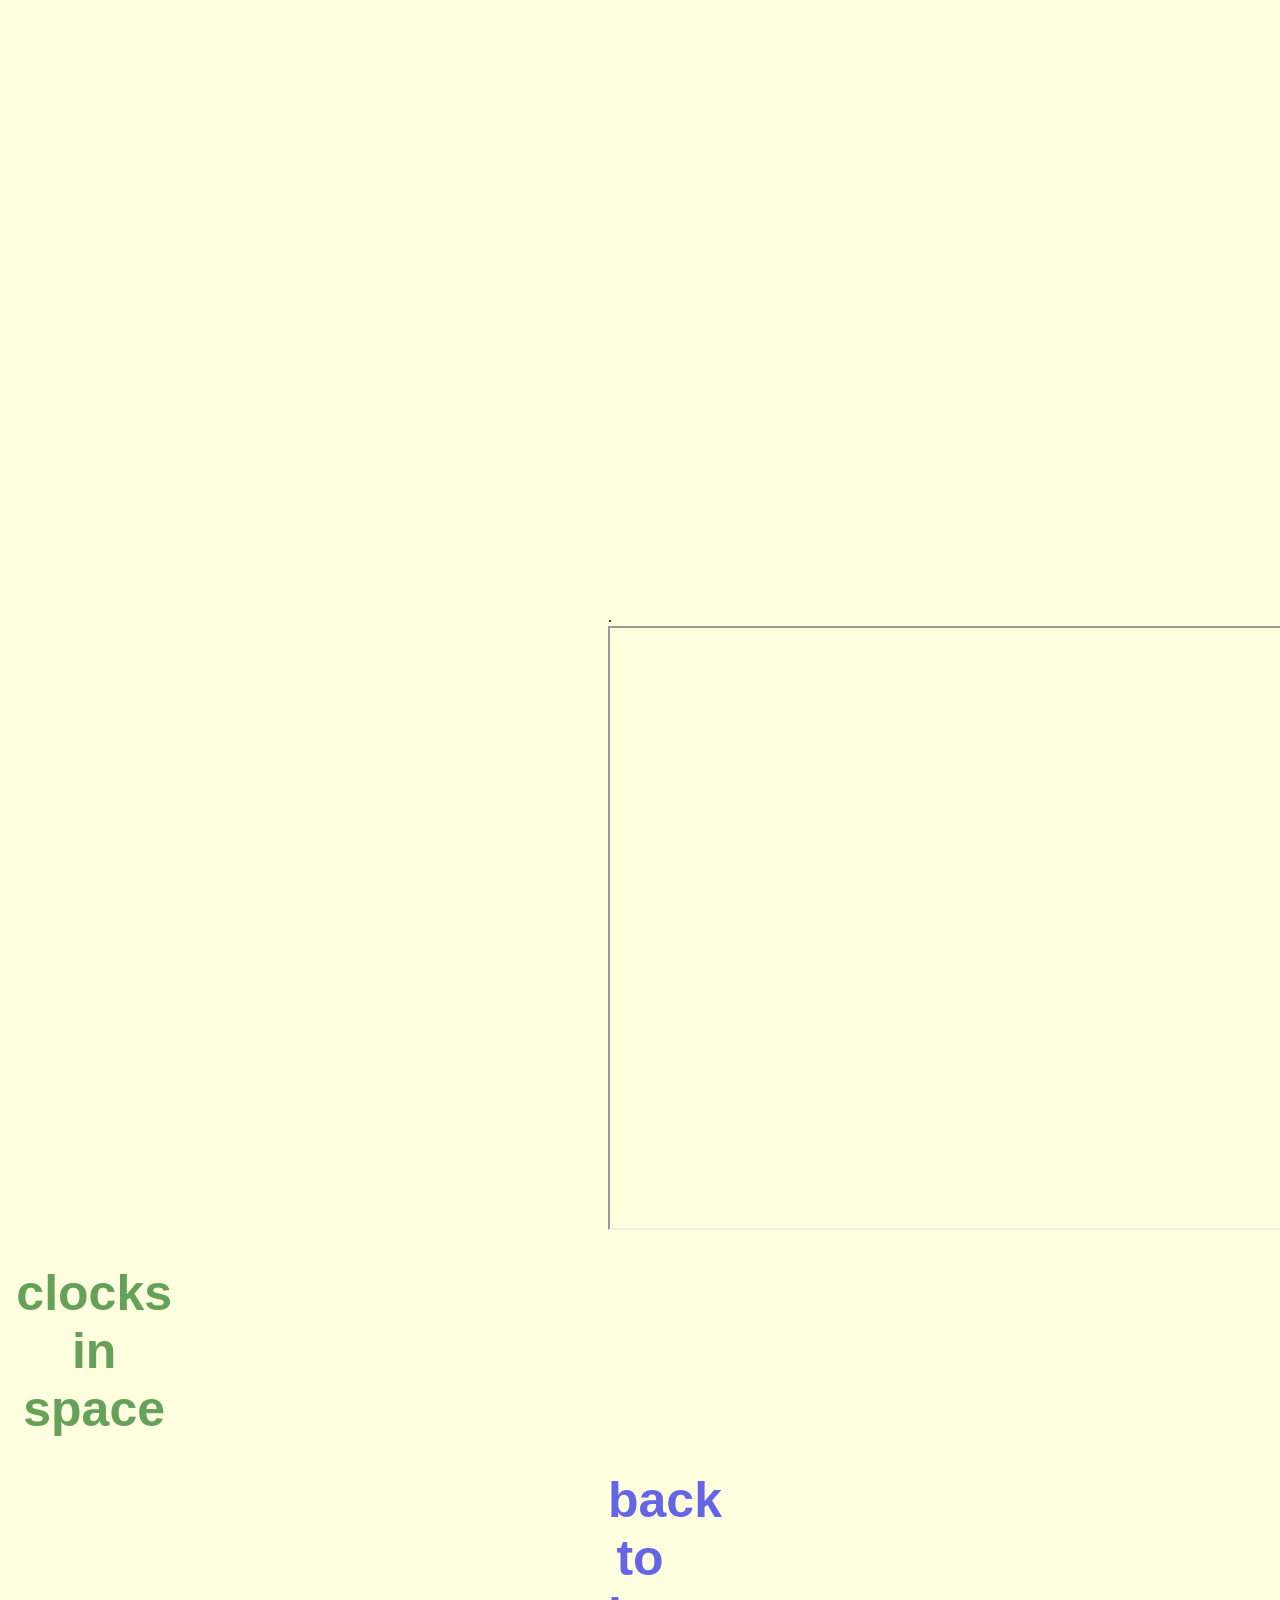
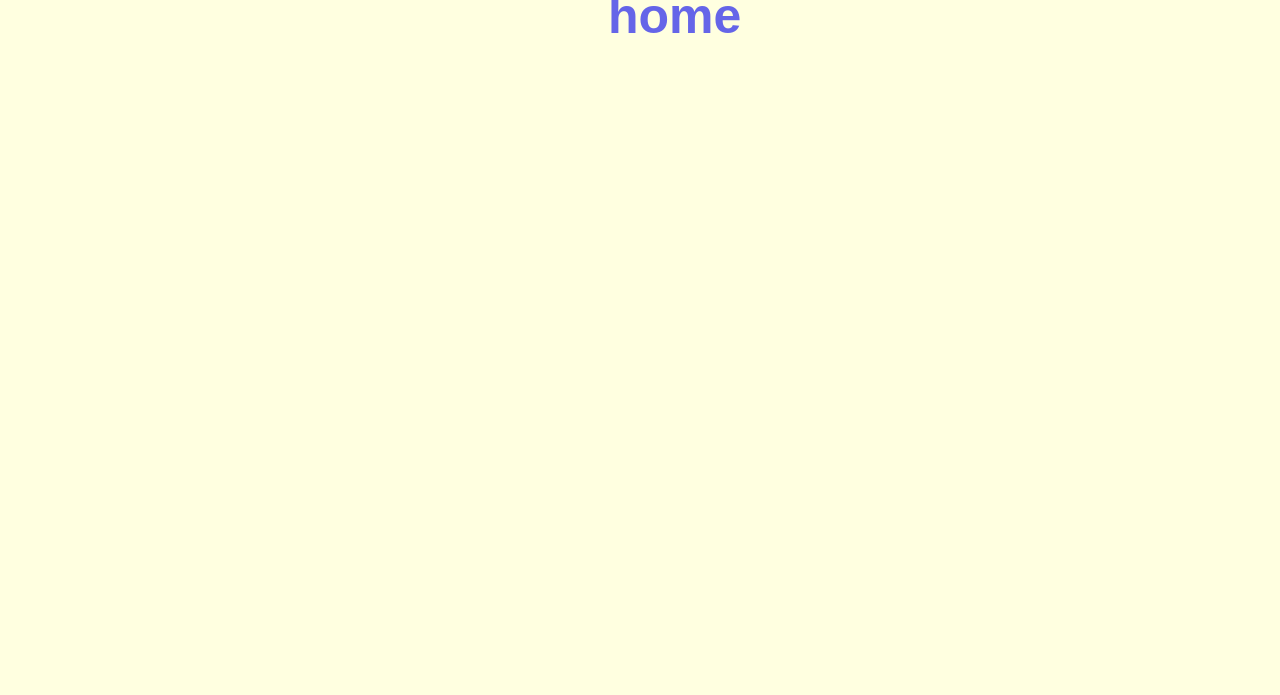
<file: clocc.html>
.<!DOCTYPE html>
<html>
    <title>merna's clock</title>
     <head> 
<link rel="stylesheet" type="text/css" href=clocc.css>

<body>
    
<iframe style="width: 800px; height: 600px; overflow: hidden;"scrolling="no" src="https://editor.p5js.org/mernaahmedd/embed/oDExov6K"></iframe>
 
<h1>clocks in space</h1>    
<h2> <a href= "index.html"style="text-decoration: none;"> back to home </a></h2>
</file>
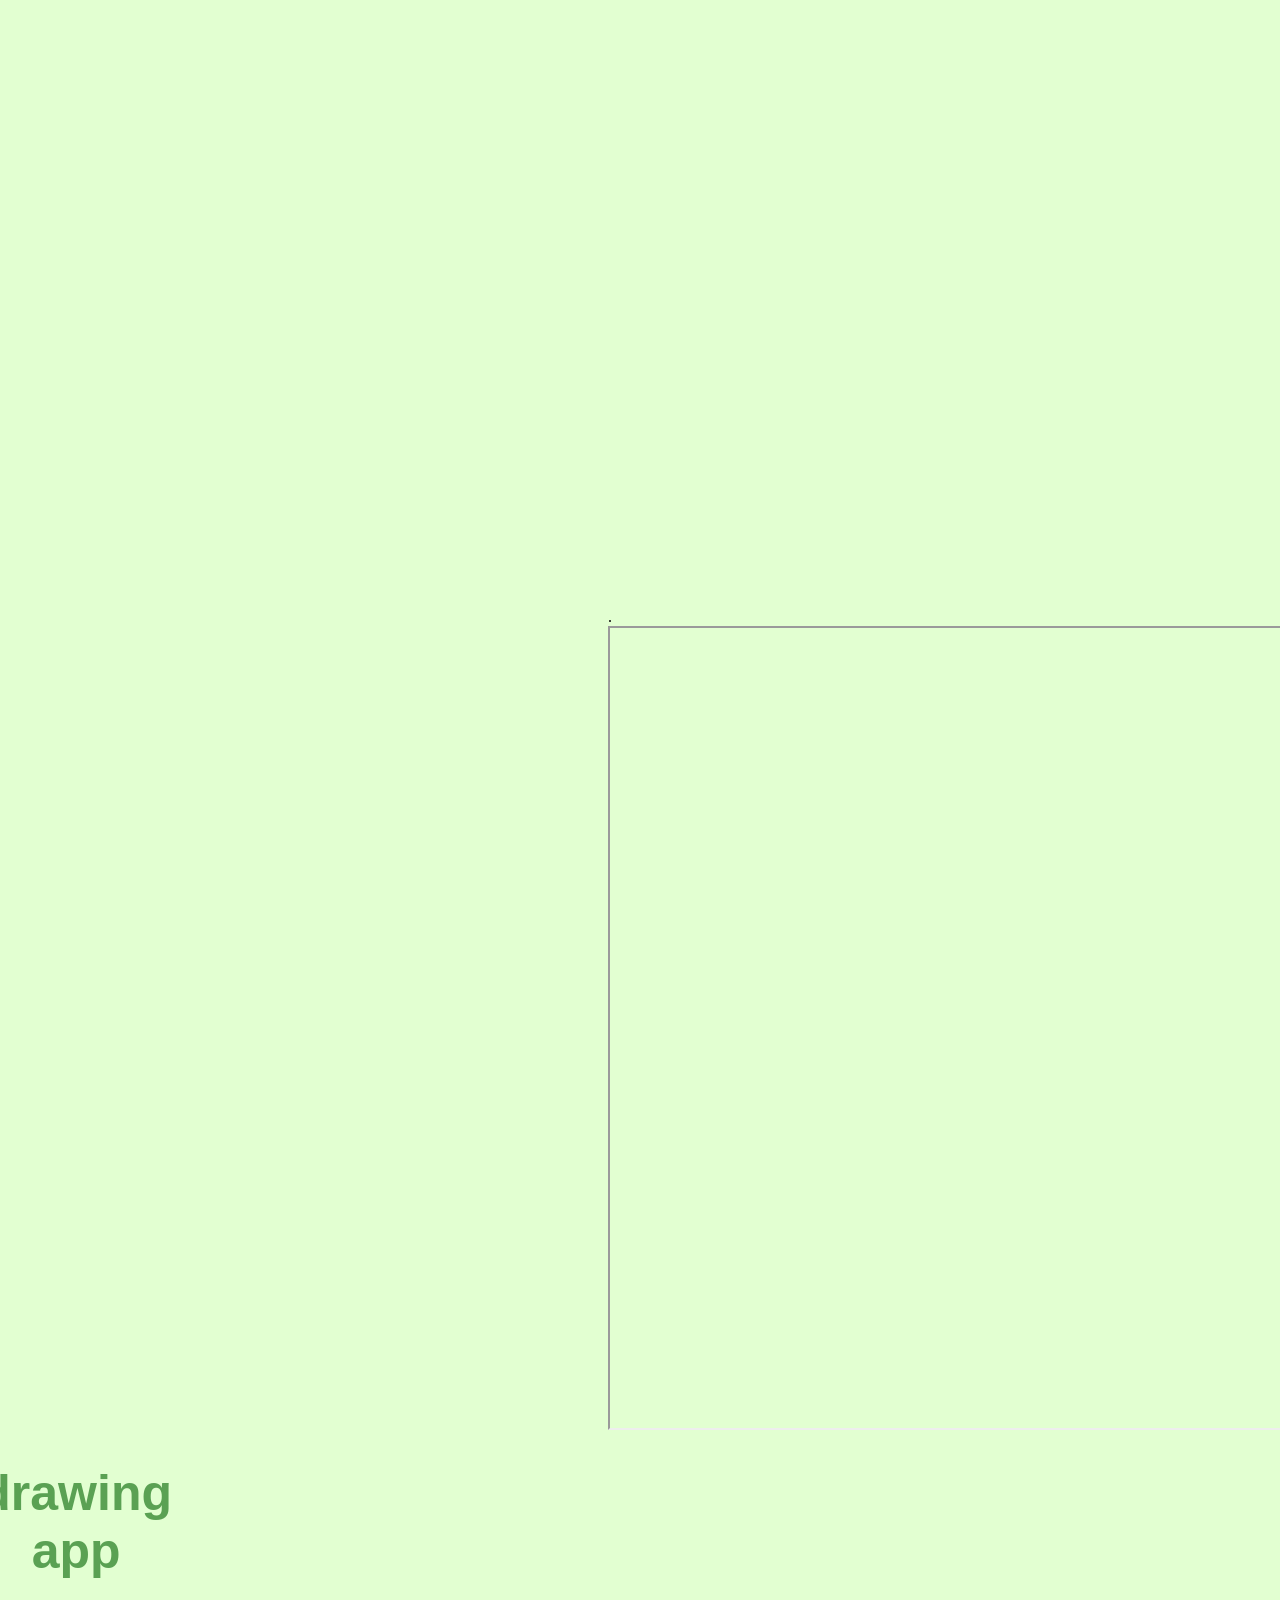
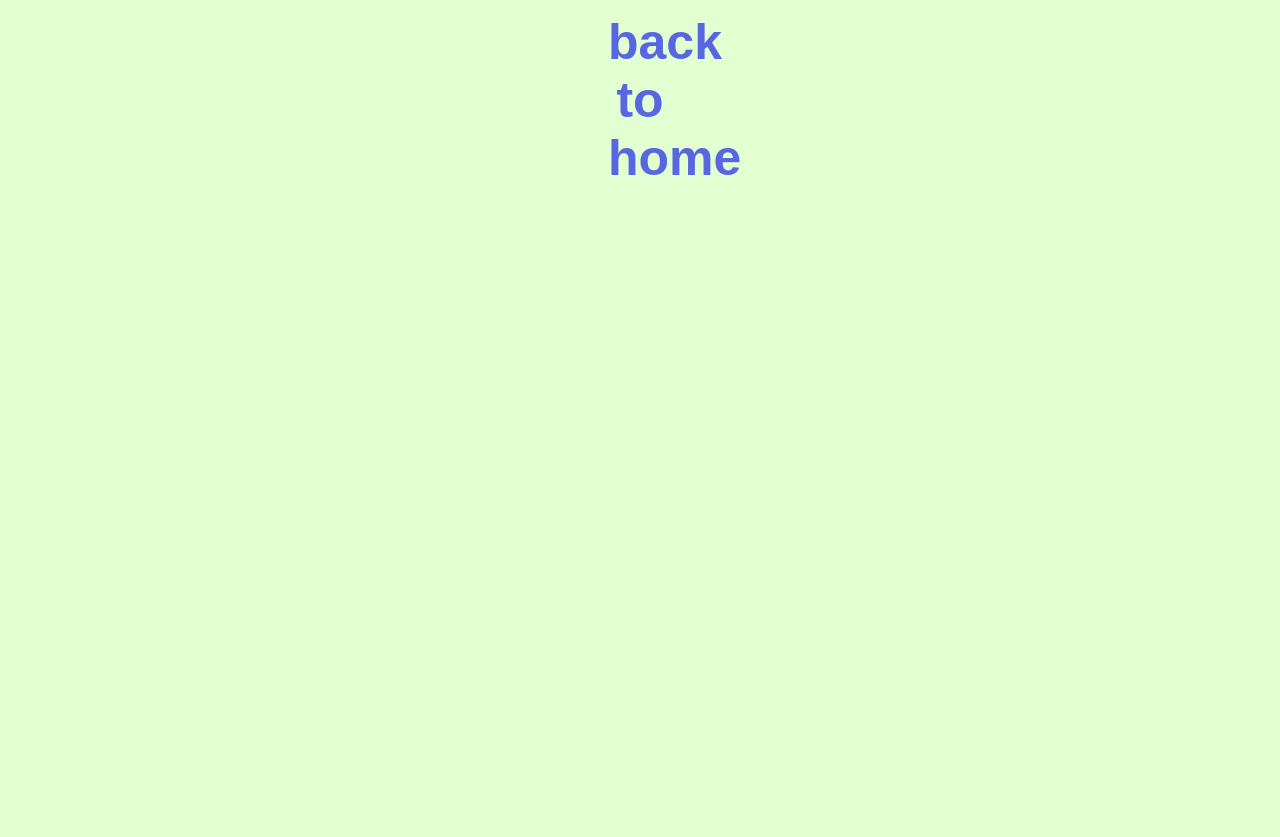
<file: DRAWING APP.html>
.<!DOCTYPE html>
<html>
    <title>merna's drawing app</title>
     <head> 
<link rel="stylesheet" type="text/css" href=drawing%20app.css>

<body>
    
<iframe style="width: 800px; height: 800px; overflow: hidden;"scrolling="no" src="https://editor.p5js.org/mernaahmedd/embed/1z8yCJsZX"></iframe>
 
<h1>drawing app</h1>    
<h2> <a href= "index.html"style="text-decoration: none;"> back to home </a></h2>
</file>
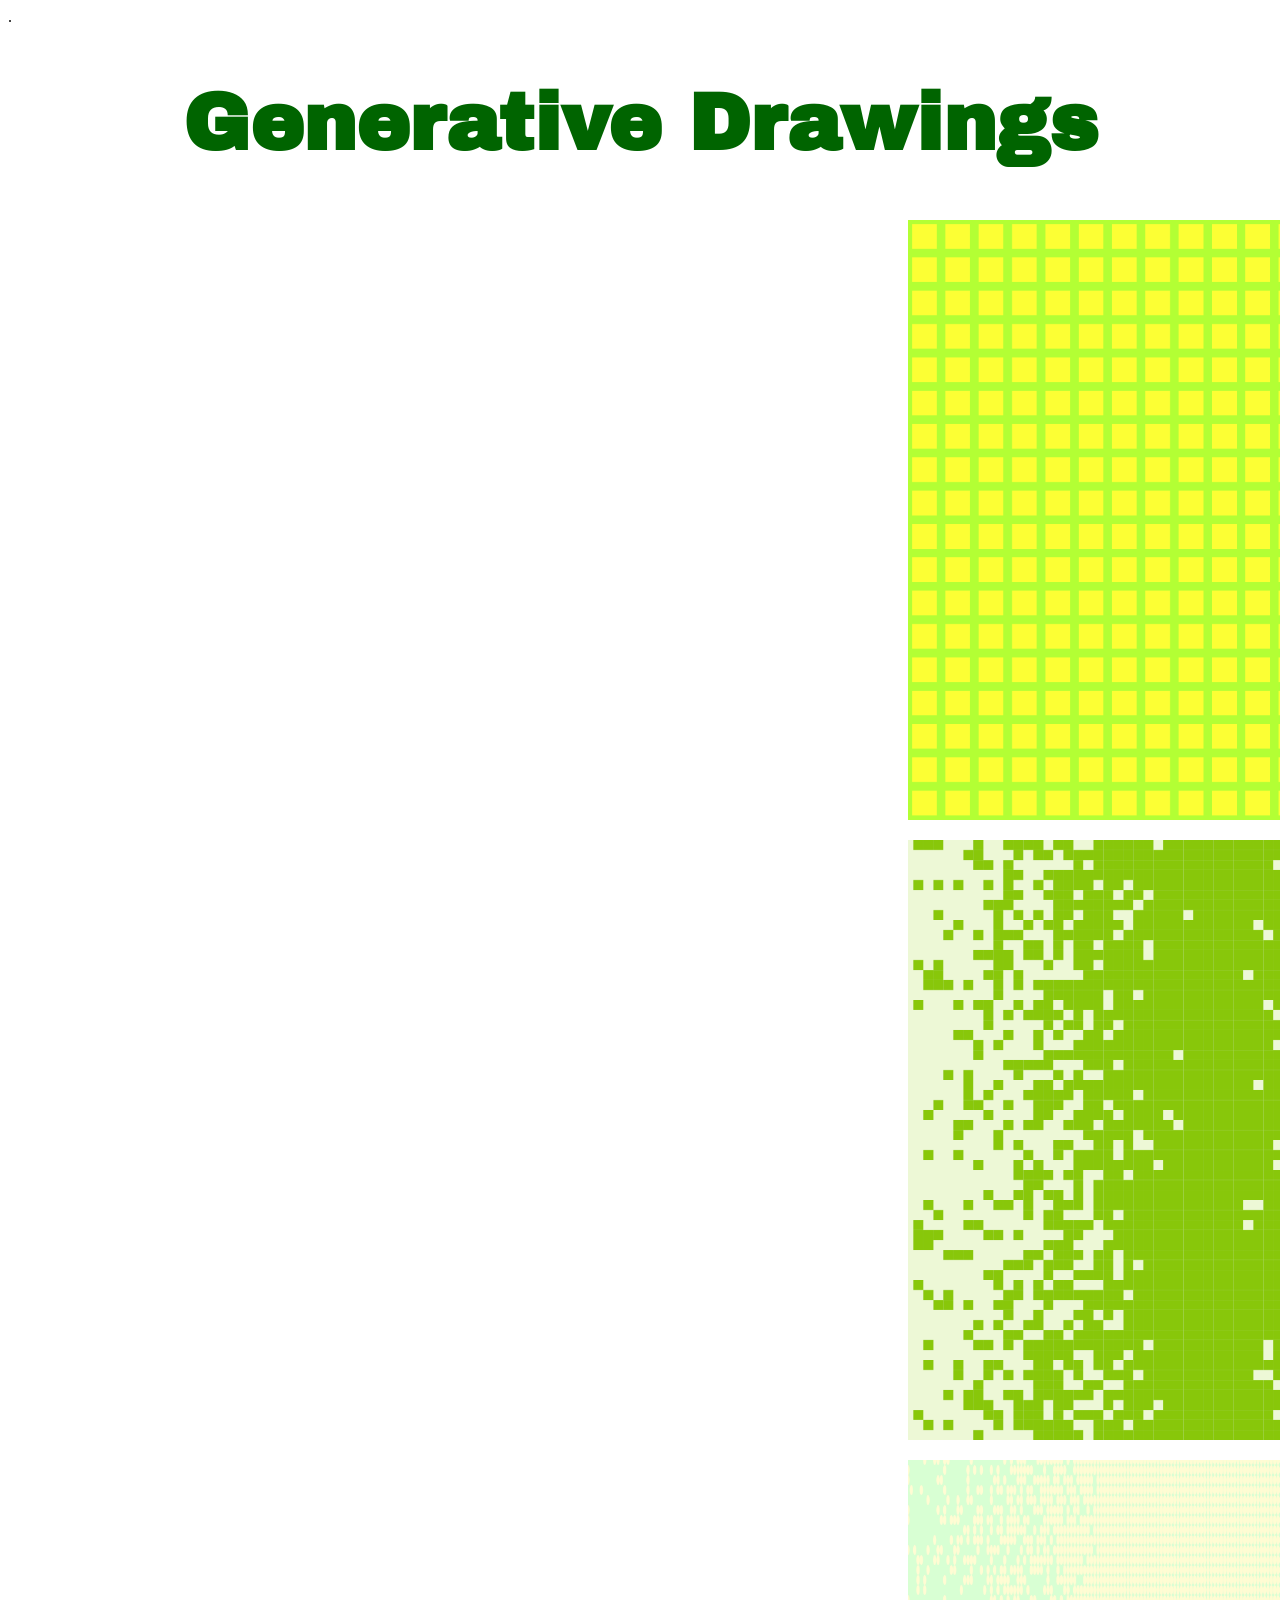
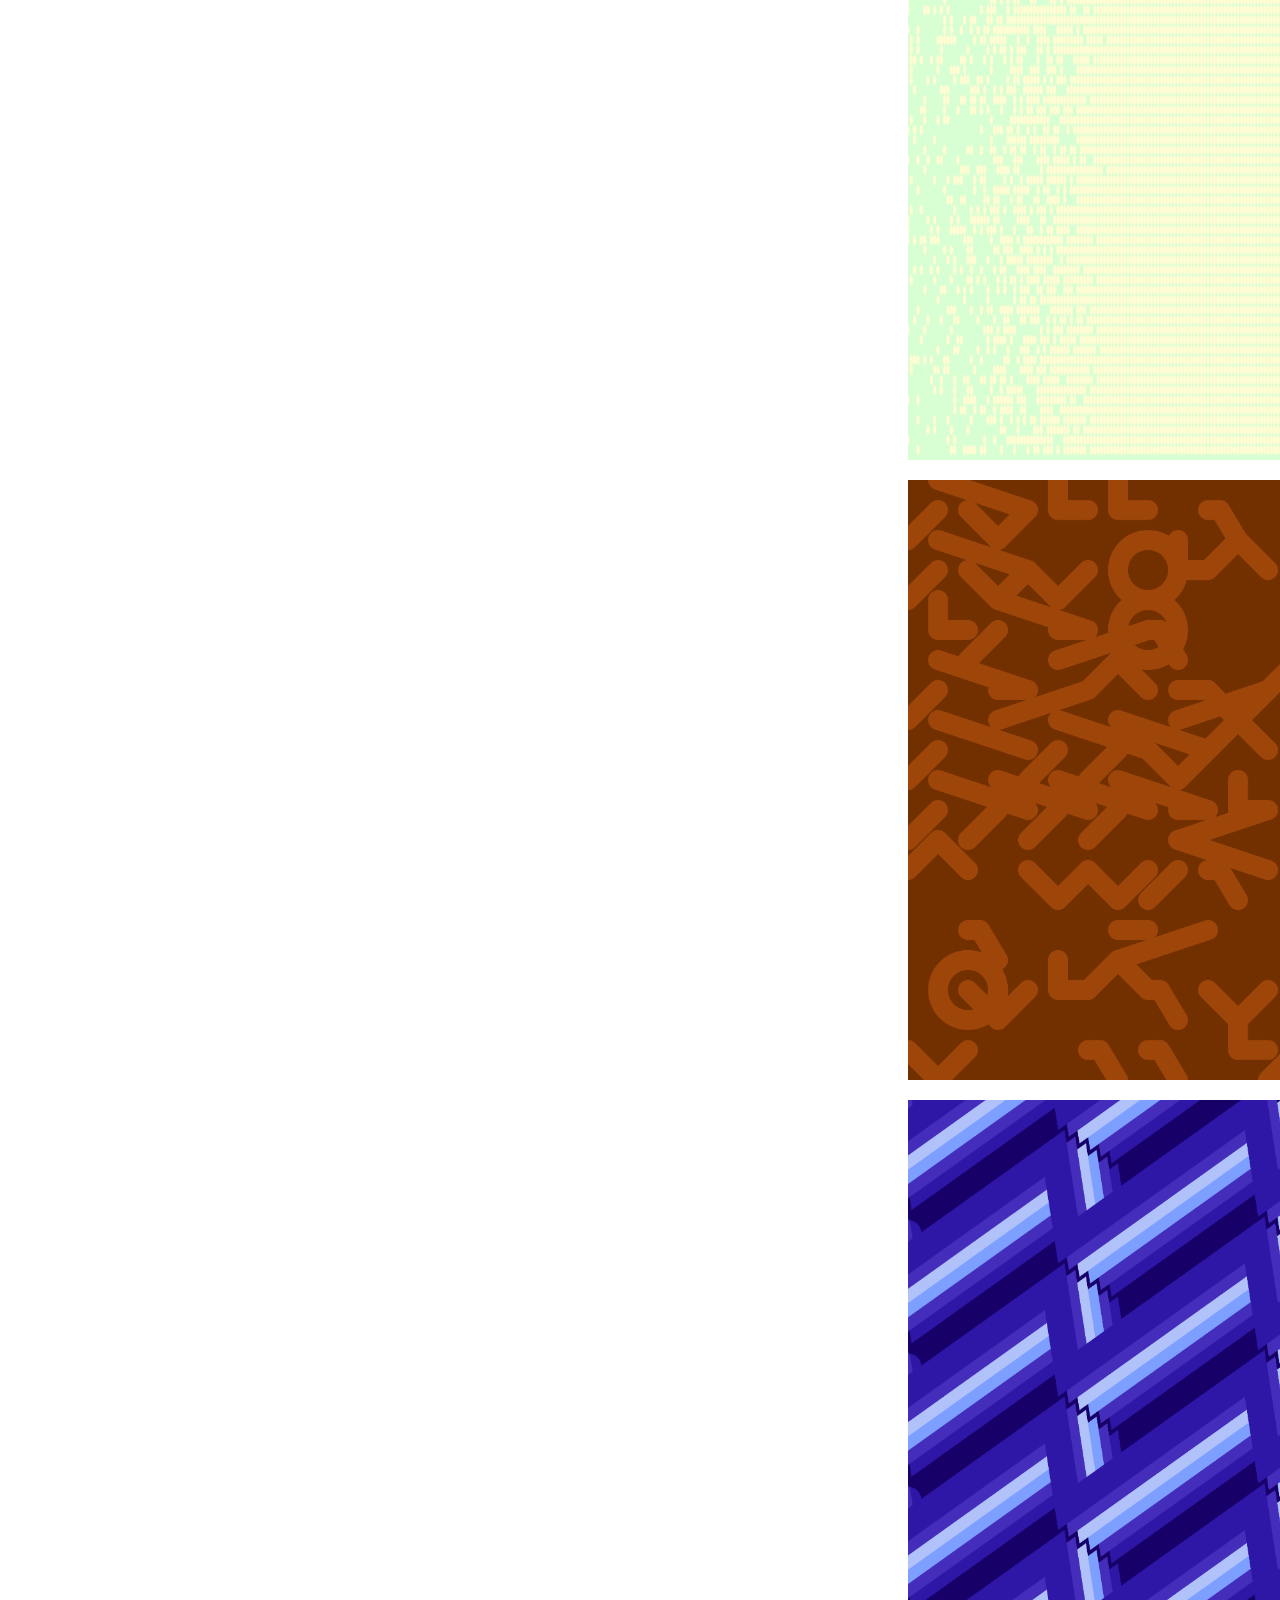
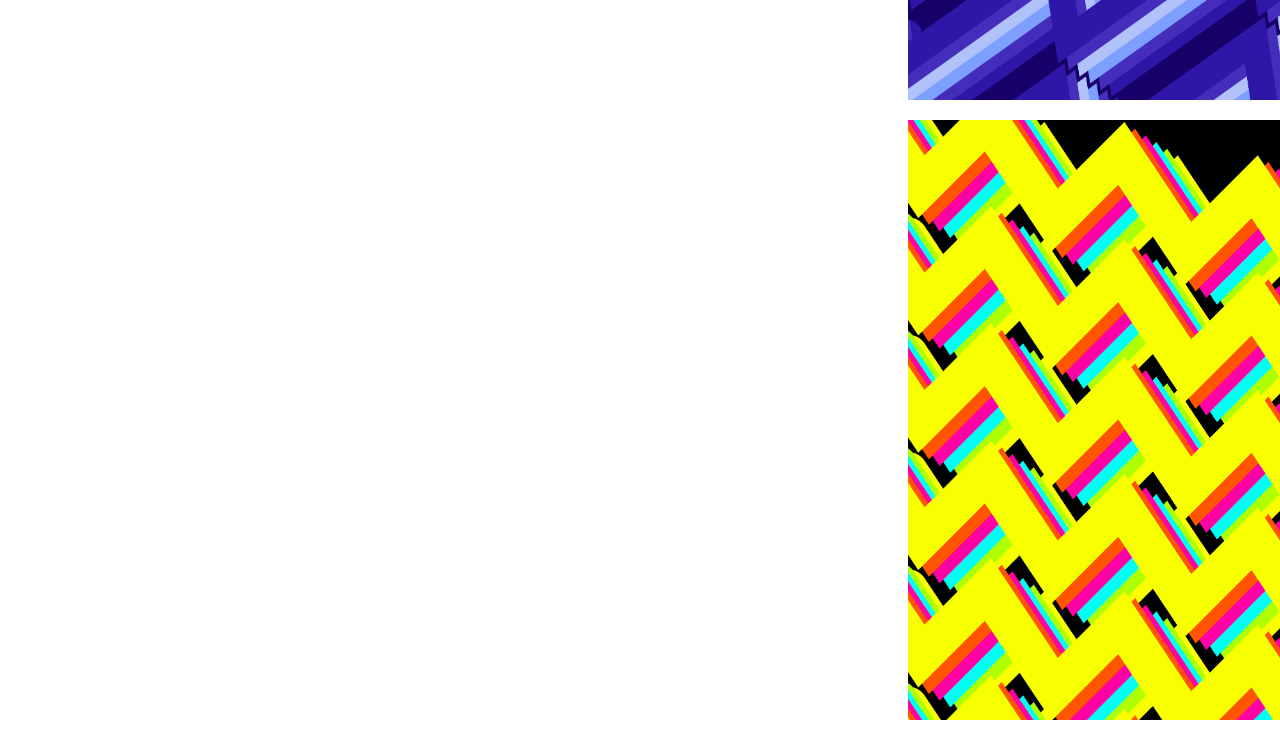
<file: gen.html>
.
 <!DOCTYPE html>
 <html>
 <title>merna's generative drawings</title>

 <head>
      <link rel="stylesheet" type="text/css" href="gen.css">
     <link href="https://fonts.googleapis.com/css?family=Archivo+Black&display=swap" rel="stylesheet">
     
     
<body>
     
     <h1> Generative Drawings</h1>
    <h2><img src="merna_design_1.png" width="600px"></h2>
    <div> <h2> <img src="merna_design_3.png" width="600px"></h2></div>
     <div> <h2> <img src="merna_design_4.png" width="600px"></h2></div>
     <div> <h2> <img src="merna_design_5.png" width="600px"></h2></div>
     <div> <h2> <img src="merna_design_6.png" width="600px"></h2></div>
     <div> <h2> <img src="merna_design_7.png" width="600px"></h2></div>
</file>
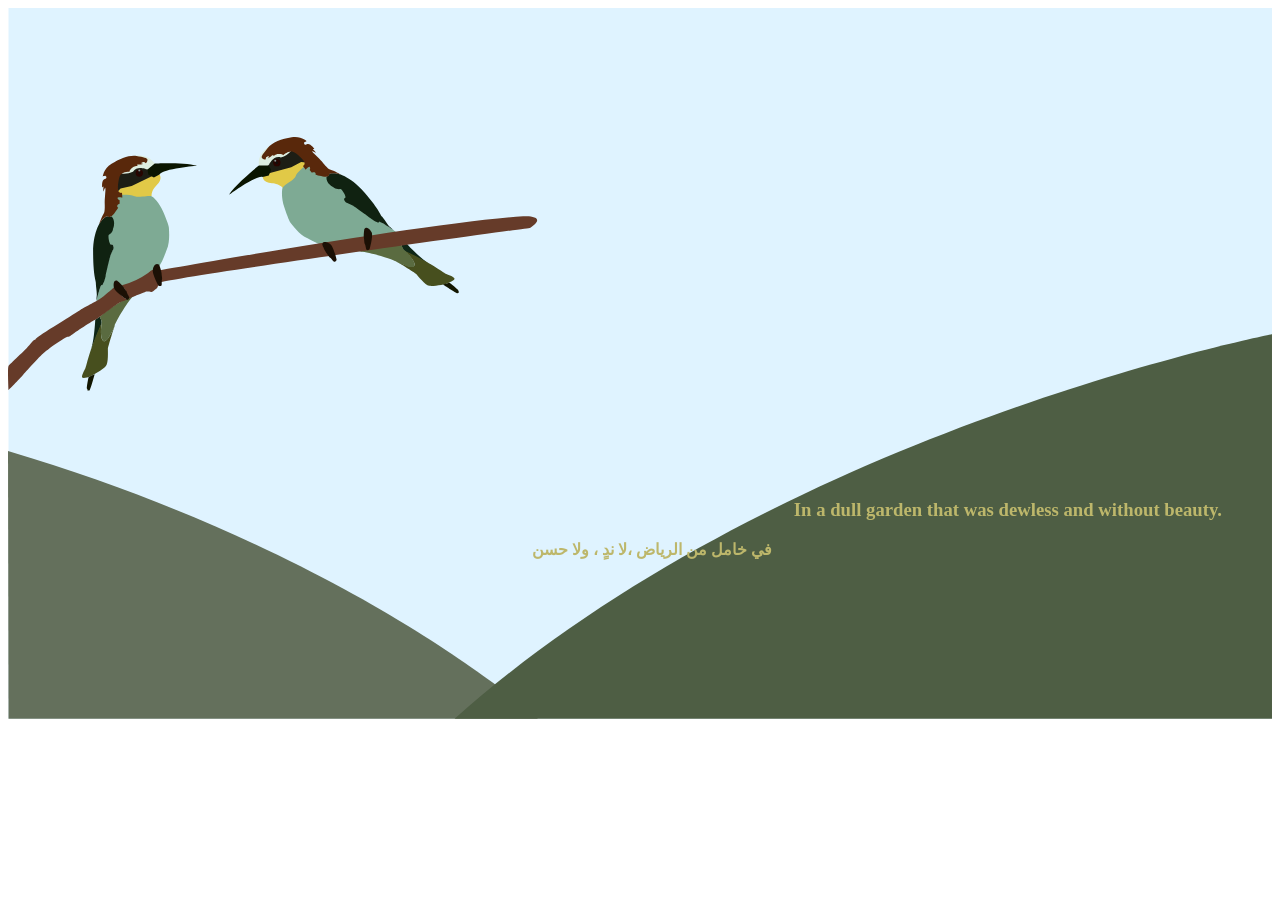
<file: poem.html>
<!DOCTYPE html>
<html>
    <title>merna ahmed</title>
    
<head>
<link rel="stylesheet" type="text/css" href="poem.css">
<link href="https://fonts.googleapis.com/css?family=Almarai&display=swap" rel="stylesheet">

    
<body>
<svg id="Layer_1" data-name="Layer 1" xmlns="http://www.w3.org/2000/svg" viewBox="0 0 1920.77 1080"><defs><style>.cls-1{fill:#dff3ff;}.cls-2{fill:#0f2717;}.cls-3{fill:#474f1e;}.cls-4{fill:#131601;}.cls-5{fill:#5a6b40;}.cls-6{fill:#e1c947;}.cls-7{fill:#102211;}.cls-8{fill:#7eaa94;}.cls-9{fill:#1d1e15;}.cls-10{fill:#280500;}.cls-11{fill:#859391;}.cls-12{fill:#110f0a;}.cls-13{fill:#ddeddf;}.cls-14{fill:#59280b;}.cls-15{fill:#0a1500;}.cls-16{fill:#663b29;}.cls-17{fill:#1b1005;}.cls-18{fill:#64705c;}.cls-19{fill:#4e5e44;}</style></defs><title>SITE</title><rect class="cls-1" x="0.77" width="1920" height="1080"/><path class="cls-2" d="M131.82,473.65s-1.82,38.25-8,48.82c0,0,17.4-40.08,17.71-44.12s-3-9-3-9Z" transform="translate(0.77)"/><path class="cls-3" d="M141.49,478.35S138.07,502,144.29,506s17.08-23.61,17.08-23.61S151.11,514.7,151,518.12s1.09,20.81-3,26.09-21.43,14.91-24.23,15.85-10.25,3.41-11.8,1.55,2.79-10.25,4.66-13.67S121.92,521.53,141.49,478.35Z" transform="translate(0.77)"/><path class="cls-4" d="M130.93,556.41s-6.5,23.94-7.86,24.7a4,4,0,0,1-3.1,0v-1.44a2.87,2.87,0,0,0-.91-1.29c-.68-.52,2.23-17.52,2.84-17.71S130.93,556.41,130.93,556.41Z" transform="translate(0.77)"/><path class="cls-5" d="M138.46,469.33s3.84,6.63,3,9c0,0-1.69,15.4-.72,18.37,0,0,.1,8.66,4.51,9.66,0,0,4.73.6,8.95-9,0,0,7-12.22,7.14-15s22.57-43.05,30.72-45.91C192.09,436.48,168.69,442.82,138.46,469.33Z" transform="translate(0.77)"/><path class="cls-6" d="M217.41,286l-29.2,5.21-20.88-6.54s-3.53-8.5,5.14-12.74,28.29-17.16,56.95-18.75c0,0,5.66,6.72-4.42,16.27C225,269.47,216.72,277.09,217.41,286Z" transform="translate(0.77)"/><path class="cls-7" d="M141.61,322.85" transform="translate(0.77)"/><path class="cls-8" d="M133.77,444.89s5.69-23.59,7.3-23.92c0,0,.38-.41.93.38,0,0,.86.09,2.45-3.45,0,0,9.65-48.37,13.9-49.57,0,0,3.59-8.79-2.17-8.78l-3.85,2L146.61,350v-6.89l4-2.37,6.38-19.8-.84-4.3,1.34-19.18.84-4.7,2.12-3.52,3.41-3.69,7.77-1.85s14.38-.84,19.91,2.35c0,0,3.53,1.68,11.75.5s11.74-1.34,14.09-.5,11.91,9.56,18,24.16,8.39,21.14,8.39,24.32,2,21.64-3.52,33.39c0,0-7.09,19.55-10.76,23.45l-37.73,26.88-25.5,10.27L141.41,446.4Z" transform="translate(0.77)"/><path class="cls-9" d="M217.19,245.67s-4.08,6.84,3.73,8.35l-33.8,16.62-16.81,3.71-5,5.35-3.84-8.65v-16.2l4.12-7.28L179.91,249l8.17-5.12,9.15-4.05,8.43,1.44,6.86,1.51Z" transform="translate(0.77)"/><path class="cls-7" d="M141.61,322.85s-13.43,14-13.05,50.32,4.35,40.1,4.16,44.64,1.89,14.38,1.33,19.3a39.92,39.92,0,0,0-.28,7.78s6.14-26.51,7.84-23.86,5.68-11,6.06-14.19,6.05-27,7.37-31.21,4.87-9.46,4.71-11.16-.55-6.24-3.57-4.92-5.49-14.19-3.6-14.94,5.49-4.92,5.87-7l.38-2.08s5.1-11.73-2.65-18.92c0,0-3.6,1.7-5.49,0S141.61,322.85,141.61,322.85Z" transform="translate(0.77)"/><circle class="cls-10" cx="199.58" cy="250.86" r="5.55"/><circle class="cls-11" cx="199.53" cy="247.09" r="1.55"/><circle class="cls-12" cx="199.84" cy="250.86" r="1.85"/><path class="cls-13" d="M191.74,224.5s19.86-4.17,30.46,11.72c0,0,6.43,12.48-13.06,8.89,0,0-14-6.06-20,3.78a32.73,32.73,0,0,1-18.78,2.7s6.55-3.41,11.65-3.41l-.77-4.26,3.48-3.95,3.07-.27,2.8-.72,2.61-2.84,5.13-3.26,6.64-2.26,3.22.92.07-2.95-5.06-.08-10.44-3.1" transform="translate(0.77)"/><path class="cls-14" d="M137.6,328.8s4.14-12.19,6.91-16,1.45-16.27,1.64-19.3,1.14-16.45,1.14-16.45.19-5.68-.76-3.41a39.46,39.46,0,0,0-2,4.92c-.44,1.7-.88-6.43,0-6.62s-2.16-.57-2.06,1.13-2-11.35,3.7-13.05.57-6.62-.19-4.54c0,0-3.06,0-2.76,1.33,0,0,.49-11.92,13.36-20s27.8-13.81,38-11.92,17,2.65,16.64,6.24-2.64,4.73-2.64,4.73a5,5,0,0,0-5.87-1.14c-3.4,1.71,2.65,2.09,2.65,2.09s-4.73,1.51-7.38,1.13-4.54,1-.75,1.89c0,0-6.25.76-7.57,1.7s-6.43,4.54-5.67,7.38c0,0-13.81-1.51-16.08,10.22s-3.41,23.45,4.54,21.75l.56,7s-8.13-1.51-7.37,1.13a4.67,4.67,0,0,0,3.21,3.22v5.11s-6.81,2.27-2.08,6.24c0,0-8,12.33-10.59,13.05s-1.89,2.46-5.49,0C150.69,316.61,146.08,315.64,137.6,328.8Z" transform="translate(0.77)"/><path class="cls-15" d="M222.2,236.22s45.14-2.26,64.41,3.59c0,0-52.56,4.32-57.19,13.39l-8.5,4.3-8.54-4.3-1.14-7.66Z" transform="translate(0.77)"/><path class="cls-2" d="M605,358.43s26.59,28.28,38.22,32.13c0,0-39.49-19.39-42.39-22.22s-3.67-8.78-3.67-8.78Z" transform="translate(0.77)"/><path class="cls-3" d="M600.81,368.34s18.13,15.51,16.12,22.64-28.41-6.5-28.41-6.5,29,17.54,31.37,20,12.9,16.38,19.41,17.69,26-2.91,28.67-4.05,10-4.19,9.9-6.61-8.85-5.87-12.51-7.22S644,387.92,600.81,368.34Z" transform="translate(0.77)"/><path class="cls-4" d="M660.19,420.1s20.67,13.72,22.19,13.39a4,4,0,0,0,2.33-2l-1-1.08a2.92,2.92,0,0,1-.16-1.57c.16-.84-13.22-11.71-13.81-11.45S660.19,420.1,660.19,420.1Z" transform="translate(0.77)"/><path class="cls-5" d="M597.14,360.05s2.58,6.95,4.77,8.21c0,0,10.81,10.78,12,13.65,0,0,5.13,6.84,2.47,10.5,0,0-3.15,3.57-12.66-.88,0,0-13.31-4.59-15.24-6.56s-48.7-17.19-56.72-14C531.8,371,556.94,360,597.14,360.05Z" transform="translate(0.77)"/><path class="cls-6" d="M417,273.7l25.4-15.33,11.38-18.67s-2.93-8.72-12.25-6.2-32.59,5.74-55.19,23.43c0,0,.17,8.78,14.05,9.32C400.36,266.25,411.6,266.53,417,273.7Z" transform="translate(0.77)"/><path class="cls-7" d="M498.25,251.46" transform="translate(0.77)"/><path class="cls-8" d="M588.52,339.89s-24-16.61-25.47-15.8c0,0-.55-.06-.45.89,0,0-.59.64-4.11-1,0,0-39.13-30-43.12-28.13,0,0-6.94-2.4-2.6-6.19l2.68-2.84-3.35-12.52-4.54-5.18L503,270l-17.84-10.69-2.21-3.78L469.27,242l-3.72-3-3.92-1.25-5-.53L449.57,241s-11.37,8.84-13.43,14.89c0,0-1.55,3.58-8.5,8.12s-9.72,6.73-10.93,8.9-2.66,15.05,2.41,30,7.62,21.43,9.72,23.83,12.75,17.6,24.65,22.79c0,0,18.22,10,23.55,10.55l46.09-4.64,26-9.08,30.48-2.89Z" transform="translate(0.77)"/><path class="cls-9" d="M390.54,243.2s7.58,2.46,2.7,8.74l36.38-9.77,15.08-8.29,7.31.72-2.81-9-10.68-12.19-7.89-2.76-9.87,10.52-9.51,1.53-9.55,3-5.39,6.64-4.17,5.66Z" transform="translate(0.77)"/><path class="cls-7" d="M498.25,251.46s19.33,1.68,43,29.24,23.15,33,26.28,36.33,8,12.06,11.72,15.38,10,8,10,8S562.48,322.19,563,325.3s-11.5-4.51-13.91-6.68S526.67,302.26,522.93,300,513,296.1,512,294.71s-3.71-5-.56-6-5.22-14.29-7.15-13.61-7.36-.08-9-1.4l-1.65-1.32s-11.57-5.45-10.48-16c0,0,3.83-1.09,4.13-3.61S498.25,251.46,498.25,251.46Z" transform="translate(0.77)"/><circle class="cls-10" cx="408.56" cy="235" r="5.55"/><circle class="cls-11" cx="406.1" cy="232.13" r="1.55"/><circle class="cls-12" cx="408.36" cy="235.17" r="1.85"/><path class="cls-13" d="M395.74,210.51s-17.69,10-15.19,28.88c0,0,3.39,13.63,15.68-1.91,0,0,6.54-13.78,17.57-10.37a32.75,32.75,0,0,0,15.91-10.35s-7.17,1.76-11,5.12l-2.23-3.72-5.22-.67-2.49,1.82-2.58,1.3-3.83-.42-6,.93-6.48,2.67L388,226.61l-2-2.17,3.75-3.39,5.81-9.22" transform="translate(0.77)"/><path class="cls-14" d="M505.19,253.29s-11.15-6.44-15.73-7.46-11.81-11.28-13.94-13.44-11.7-11.63-11.7-11.63-3.88-4.14-1.68-3.06a37.35,37.35,0,0,1,4.76,2.38c1.46,1-3.57-5.42-4.36-5s1.26-1.86,2.3-.51-6-9.84-11.39-7.38-4.79-4.61-2.85-3.54c0,0,2.31-2,3-.82,0,0-8.23-8.64-23.26-6.28s-30,7.93-36.46,16.09-11.06,13.21-8.4,15.66,5.1,1.81,5.1,1.81a5,5,0,0,1,3.67-4.71c3.68-1-.62,3.31-.62,3.31s4.55-2,6.29-4,4-2.28,1.82.92c0,0,5.19-3.54,6.81-3.7s7.83-.83,9.13,1.81c0,0,9.39-10.24,18.83-2.92s18,15.4,10.92,19.36l4.18,5.64s5.12-6.5,6.3-4a4.67,4.67,0,0,1-.3,4.54l3.37,3.84s6.61-2.78,5.67,3.32c0,0,14.13,4,16.57,2.84s3.05.6,4.13-3.61C487.31,252.75,490.14,249,505.19,253.29Z" transform="translate(0.77)"/><path class="cls-15" d="M380.55,239.39s-35.45,28.05-46.08,45.15c0,0,42.38-31.38,51.84-27.61l9.22-2.37,3.59-8.86-4.18-6.51Z" transform="translate(0.77)"/><path class="cls-16" d="M215.85,401S634.2,326.17,782,316.45c0,0,40-2.24,10.44,17.68,0,0-552,75.51-566.71,84.13Z" transform="translate(0.77)"/><path class="cls-16" d="M172.47,421.22a122.33,122.33,0,0,0,40.2-19s7.19-7.38,7.85-2.55l1.86,1.67c1.86,1.68,7.73,6.53,6.24,12.84s-.84,10.78-4.19,12.64-4.46,5.21-7.81,4.65-7.07-.81-9.11.06S183.42,441,183.42,441s-5.2-8.35-5.62-12.47C177.8,428.49,172.57,423.08,172.47,421.22Z" transform="translate(0.77)"/><path class="cls-17" d="M219.53,396.52s2-10.62,9.44-6.52c0,0,3.34,8.64,3.51,12.65s1.51,8.57.67,10.28.53,8.34-1.05,9.12-4,.35-4.44-.5S217.05,401.66,219.53,396.52Z" transform="translate(0.77)"/><path class="cls-16" d="M0,580.69S20.43,560.07,22.6,557c0,0,30-33.44,31.92-33.44,0,0,21.72-17.81,35.18-23.89,0,0,2.17.65,5.86-2.6s34.53-23.45,36.26-23.45,35.4-26.06,38.65-26.93,9.82-3.73,10.1-3.27-9.67-6.75-10.82-8.61-9.62-10.23-9.62-10.23-15.84,14-20.81,17.08-26.72,14.6-30.14,17.09S43.32,499,41.46,502.65s-1.25-1.31-8.39,8S1.73,541.11,0,544.21,0,580.69,0,580.69Z" transform="translate(0.77)"/><path class="cls-17" d="M160.13,424.61s-2.48-12.07,5.15-10.26c0,0,7.08,6,9.16,9.41s5.43,6.79,5.52,8.69,4.47,7.06,3.46,8.51-2.07,3-2.85,2.49S160.43,430.31,160.13,424.61Z" transform="translate(0.77)"/><path class="cls-18" d="M0,1080H804.37S534.28,832.52-.77,673.24Z" transform="translate(0.77)"/><path class="cls-19" d="M677.87,1080H1920V495.9S1166.2,643.68,677.87,1080Z" transform="translate(0.77)"/><path class="cls-17" d="M488.19,358.21s-10.49-6.47-11.4,1.32c0,0,3.18,8.69,5.7,11.83s4.51,7.43,6.26,8.17,5.1,6.62,6.81,6.17,3.25-2.38,3-3.31S493.44,360.45,488.19,358.21Z" transform="translate(0.77)"/><path class="cls-17" d="M551.38,340.2s-6.1-10.71-10.64-4.33c0,0-1.38,9.16-.68,13.12s.39,8.69,1.57,10.17,1.29,8.26,3,8.68,4-.52,4.22-1.45S554.91,344.68,551.38,340.2Z" transform="translate(0.77)"/></svg>
 
<h1>Two birds in Al-Hejaz perched on a branch</h1>
 
<h2>عصفورتان في الحجاز حلّتا على فنن</h2>
<h3>In a dull garden that was dewless and without beauty.</h3>
<h4>في خامل من الریاض ،لا ندٍ ، ولا حسن</h4>
<!--
 <div>
     <h1 id="messenger">Two birds in Al-Hejaz perched on a branch</h1> </div>   

<h1> Two birds in Al-Hejaz perched on a branch </h1>
-->
</file>
<file: gen.css>
h1{
   
    font-family: 'Archivo Black', sans-serif;
    text-align: center;
    color:darkgreen;
    font-size: 80px;
    line-height: -50;
}

h2{
margin-left: 900;
}
</file>
<file: poem.css>
.Layer_1 {}

h1 {
    margin-top: -1210px;
    margin-left: 50px;
    color: dodgerblue
}
h2 {
    
    margin-left: 670px;
    color: dodgerblue
}
h3{
    margin-top:900px;
    margin-right: 50px;
    text-align: right;
    color:darkkhaki
    
}
h4{
    margin-top:00px;
    margin-right: 500px;
    text-align: right;
    color:darkkhaki
    
}
</file>
